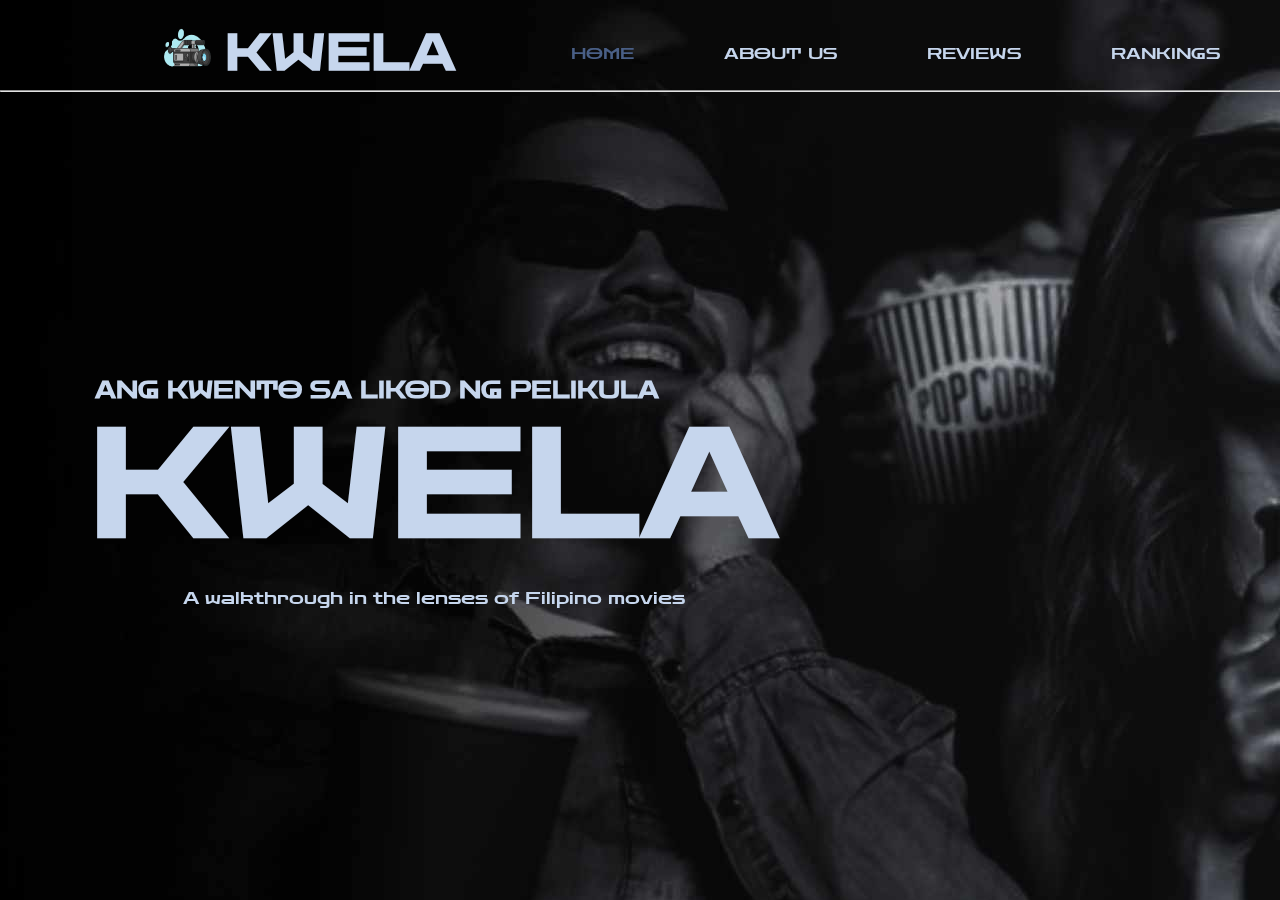
<file: html/src/index.html>
<!DOCTYPE html>
<html lang="en">

<head>
    <meta charset="UTF-8">
    <meta name="viewport" content="width=device-width, initial-scale=1.0">
    <title>KweLa</title>
    <link rel="icon" href="../src/images/logoo.png" width="100px" height="100px">
    <link rel="stylesheet" href="../src/css/index.css">
    <link rel="stylesheet" href="../src/css/home.css">

    <link rel="preconnect" href="https://fonts.googleapis.com">
    <link rel="preconnect" href="https://fonts.gstatic.com" crossorigin>
    <link
        href="https://fonts.googleapis.com/css2?family=Josefin+Sans:ital,wght@0,100..700;1,100..700&family=Monoton&family=Ubuntu+Mono:ital,wght@0,400;0,700;1,400;1,700&family=Zen+Dots&display=swap"
        rel="stylesheet">

</head>

<body class="howm">

    <nav class="nav_howm">
        <div class="brand">
            <img src="../src/images/logoo.png" alt="logo" width="75px" height="75px">
            <h3>KWELA</h3>

        </div>
        <div class="tabs">
            <a class="links" id="clicked2" href="#">HOME</a>
            <a class="links" href="./about_us.html">ABOUT US</a>
            <a class="links" href="./reviews.html">REVIEWS</a>
            <a class="links" href="./rankings.html">RANKINGS</a>
        </div>
    </nav>
    <hr>

    <main>
        <div class="title">
        <div class="subheading">
            <h2> Ang kwento sa likod ng pelikula</h2>

        </div>
        <br>
        <div class="welcome">
            <h1>KWELA</h1>
            <p id="subs">
                A walkthrough in the lenses of Filipino movies
            </p>
        </div>
        </div>
    </main>

    <footer>

    </footer>
</body>

</html>
</file>
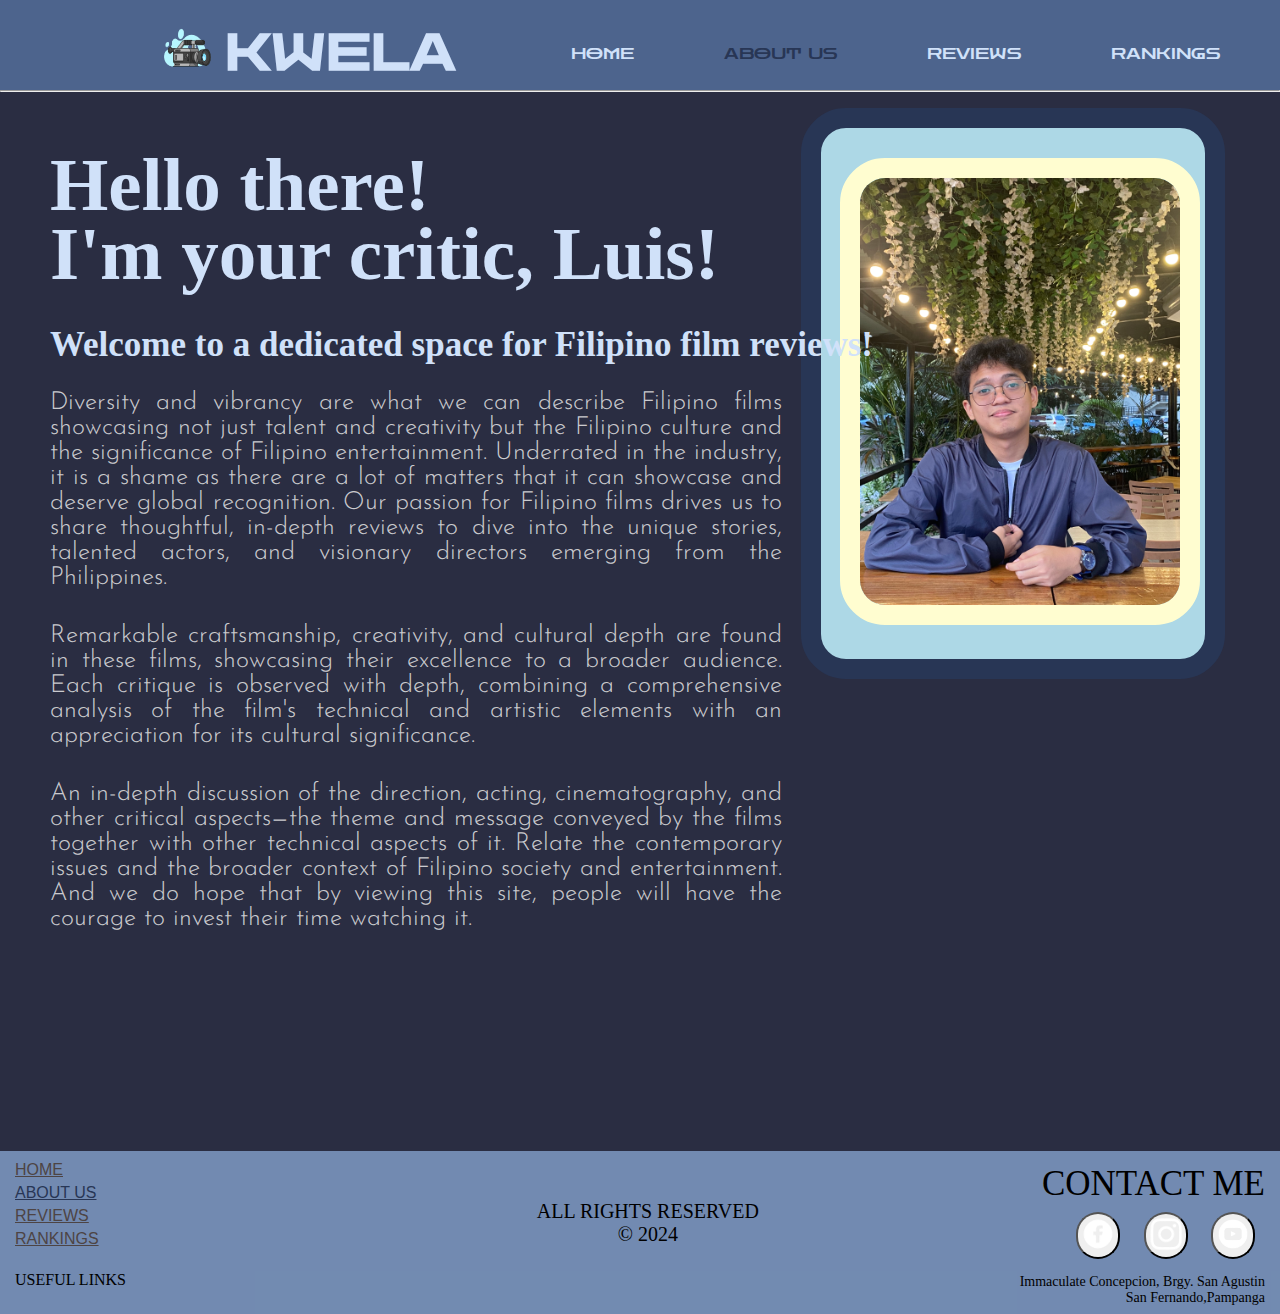
<file: html/src/about_us.html>
<!DOCTYPE html>
<html lang="en">

<head>
    <meta charset="UTF-8">
    <meta name="viewport" content="width=device-width, initial-scale=1.0">
    <title>KweLa</title>
    <link rel="icon" href="../src/images/logoo.png" width="100px" height="100px">
    <link rel="stylesheet" href="../src/css/index.css">
    <link rel="stylesheet" href="../src/css/about_us.css">

    <link rel="preconnect" href="https://fonts.googleapis.com">
    <link rel="preconnect" href="https://fonts.gstatic.com" crossorigin>
    <link
        href="https://fonts.googleapis.com/css2?family=Josefin+Sans:ital,wght@0,100..700;1,100..700&family=Monoton&family=Ubuntu+Mono:ital,wght@0,400;0,700;1,400;1,700&family=Zen+Dots&display=swap"
        rel="stylesheet">

</head>

<body>
    <nav class="nav_au">
        <div class="brand">
            <img src="../src/images/logoo.png" alt="logo" width="75px" height="75px">
            <h3>KWELA</h3>

        </div>
        <div class="tabs">
            <a class="links" href="./index.html">HOME</a>
            <a class="links" id="clicked" href="#">ABOUT US</a>
            <a class="links" href="./reviews.html">REVIEWS</a>
            <a class="links" href="./rankings.html">RANKINGS</a>
        </div>
    </nav>
    <hr>
    <main>

        <div class="containerr">
            <img class="side" src="./images/IMG_6864.jpg" alt="wkwkkw">
        </div>

        <div class="about">
            <h2>Hello there! </h2>
            <h3>I'm your critic, Luis!</h2>
                <h4> Welcome to a dedicated space for Filipino film reviews!</h4>

                <p>Diversity and vibrancy are what we can describe Filipino films showcasing not just talent and
                    creativity
                    but the Filipino culture and the significance of Filipino entertainment. Underrated in the industry,
                    it
                    is a shame as there are a lot of matters that it can showcase and deserve global recognition. Our
                    passion for Filipino films drives us to share thoughtful, in-depth reviews to dive into the unique
                    stories, talented actors, and visionary directors emerging from the Philippines. </p>
                <br>
                <br>
                <p>Remarkable craftsmanship, creativity, and cultural depth are found in these films, showcasing their
                    excellence to a broader audience. Each critique is observed with depth, combining a comprehensive
                    analysis of the film's technical and artistic elements with an appreciation for its cultural
                    significance. </p>
                <br>
                <br>
                <p>An in-depth discussion of the direction, acting, cinematography, and other critical aspects—the theme
                    and
                    message conveyed by the films together with other technical aspects of it. Relate the contemporary
                    issues and the broader context of Filipino society and entertainment. And we do hope that by viewing
                    this site, people will have the courage to invest their time watching it.</p>
        </div>
    </main>

    <footer class="foot">
        <div class="linkzz">
            <a class="links_linkzz" href="./index.html">HOME</a>
            <a class="links_linkzz" id="clicked" href="#">ABOUT US</a>
            <a class="links_linkzz" href="./reviews.html">REVIEWS</a>
            <a class="links_linkzz" href="./rankings.html">RANKINGS</a>
            <br>
            <p id="p">USEFUL LINKS</p>
        </div>

        <div class="middle">
            <p>ALL RIGHTS RESERVED</p>
            <span>&copy 2024</span>

        </div>

        <div class="socials">
            <p class="away" id="head_foot">CONTACT ME</p>
            <button class="epekz" id="fb"><a href="https://www.facebook.com/luisrafaeldabu/"><img class="sm"
                        src="./images/fb.png" alt="fbb"></button></a>
            <button class="epekz" id="ig"><a href="https://www.instagram.com/dabu_l/?igsh=MTJkNTczc3k3ODZ3bA%3D%3D"><img
                        class="sm" src="./images/ig.png" alt="igg"></button></a>
            <button class="epekz" id="yt"><a href="https://youtu.be/dQw4w9WgXcQ?si=EE6Rrna6c3l7623V"><img class="sm"
                        src="./images/yt.png" alt="igg"></button></a>
            <p>Immaculate Concepcion, Brgy. San Agustin</p>
            <p>San Fernando,Pampanga</p>
        </div>
    </footer>
</body>

</html>
</file>
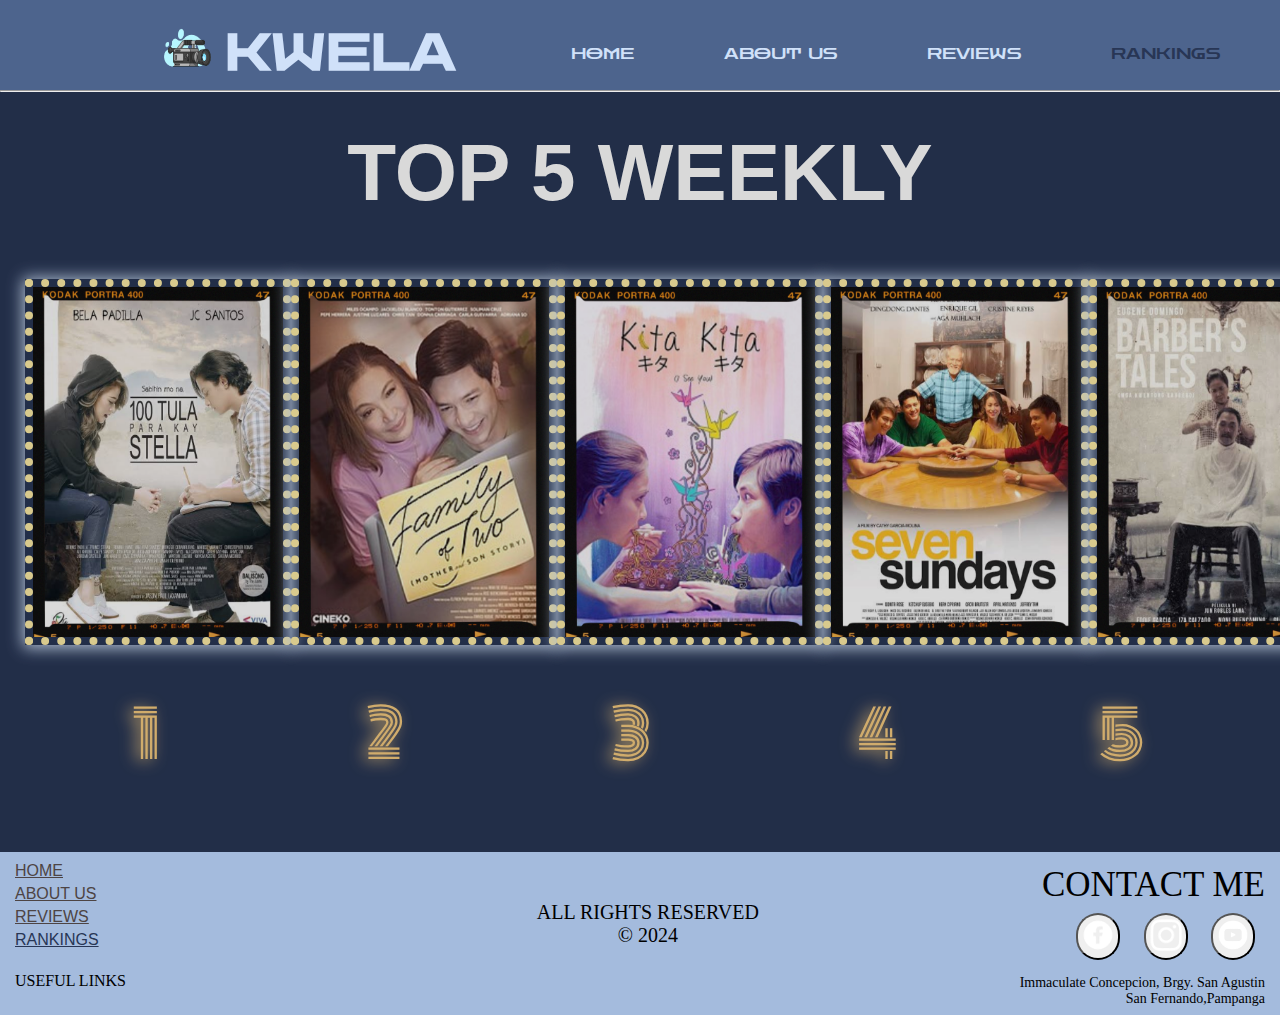
<file: html/src/rankings.html>
<!DOCTYPE html>
<html lang="en">

<head>
    <title>KweLa</title>
    <link rel="icon" href="../src/images/logoo.png" width="100px" height="100px">
    <link rel="stylesheet" href="../src/css/index.css">
    <link rel="stylesheet" href="../src/css/rankings.css">

    <link rel="preconnect" href="https://fonts.googleapis.com">
    <link rel="preconnect" href="https://fonts.gstatic.com" crossorigin>
    <link
        href="https://fonts.googleapis.com/css2?family=Josefin+Sans:ital,wght@0,100..700;1,100..700&family=Monoton&family=Ubuntu+Mono:ital,wght@0,400;0,700;1,400;1,700&family=Zen+Dots&display=swap"
        rel="stylesheet">
</head>

<body>
    <nav class="nav_rankings">
        <div class="brand">
            <img src="../src/images/logoo.png" alt="logo" width="75px" height="75px">
            <h3>KWELA</h3>

        </div>
        <div class="tabs">
            <a class="links" href="./index.html">HOME</a>
            <a class="links" href="./about_us.html">ABOUT US</a>
            <a class="links" href="./reviews.html">REVIEWS</a>
            <a class="links" id="clicked" href="#">RANKINGS</a>
        </div>

    </nav>
    <hr>
    <main>

        <div class="headings">
            <h1>TOP 5 WEEKLY</h1>
            <br>
           
        </div>

        <div class="posters">
            <a href="./reviews.html"><img src="./images/100tula.png " alt="100"></a>
            <a href="./reviews.html"><img src="./images/Famof2.png" alt="2"></a>
            <a href="./reviews.html"><img src="./images/kitakita.png" alt="kita"></a>
            <a href="./reviews.html"><img src="./images/sevensun.png" alt="7"></a>
            <a href="./reviews.html"><img src="./images/kwenBar.png" alt="kb"></a>
        </div>

        <div class="rankings">
            <span class="more_on_left">1</span>
            <span class="more_on_left2">2</span>
            <span>3</span>
            <span class="more_on_right">4</span>
            <span class="more_on_right2">5</span>
        </div>

    </main>
    <footer class="foot">
        <div class="linkzz">
            <a class="links_linkzz" href="./index.html">HOME</a>
            <a class="links_linkzz" href="./about_us.html">ABOUT US</a>
            <a class="links_linkzz" href="./reviews.html">REVIEWS</a>
            <a class="links_linkzz" id="clicked" href="#">RANKINGS</a>
            <br>
            <p id="p">USEFUL LINKS</p>
        </div>

        <div class="middle">
            <p>ALL RIGHTS RESERVED</p>
            <span>&copy 2024</span>

        </div>

        <div class="socials">
            <p class="away" id="head_foot">CONTACT ME</p>
            <button class="epekz" id="fb"><a href="https://www.facebook.com/luisrafaeldabu/"><img class="sm"
                        src="./images/fb.png" alt="fbb"></button></a>
            <button class="epekz" id="ig"><a href="https://www.instagram.com/dabu_l/?igsh=MTJkNTczc3k3ODZ3bA%3D%3D"><img
                        class="sm" src="./images/ig.png" alt="igg"></button></a>
            <button class="epekz" id="yt"><a href="https://youtu.be/dQw4w9WgXcQ?si=EE6Rrna6c3l7623V"><img class="sm"
                        src="./images/yt.png" alt="igg"></button></a>
            <p>Immaculate Concepcion, Brgy. San Agustin</p>
            <p>San Fernando,Pampanga</p>
        </div>
    </footer>

</body>

</html>
</file>
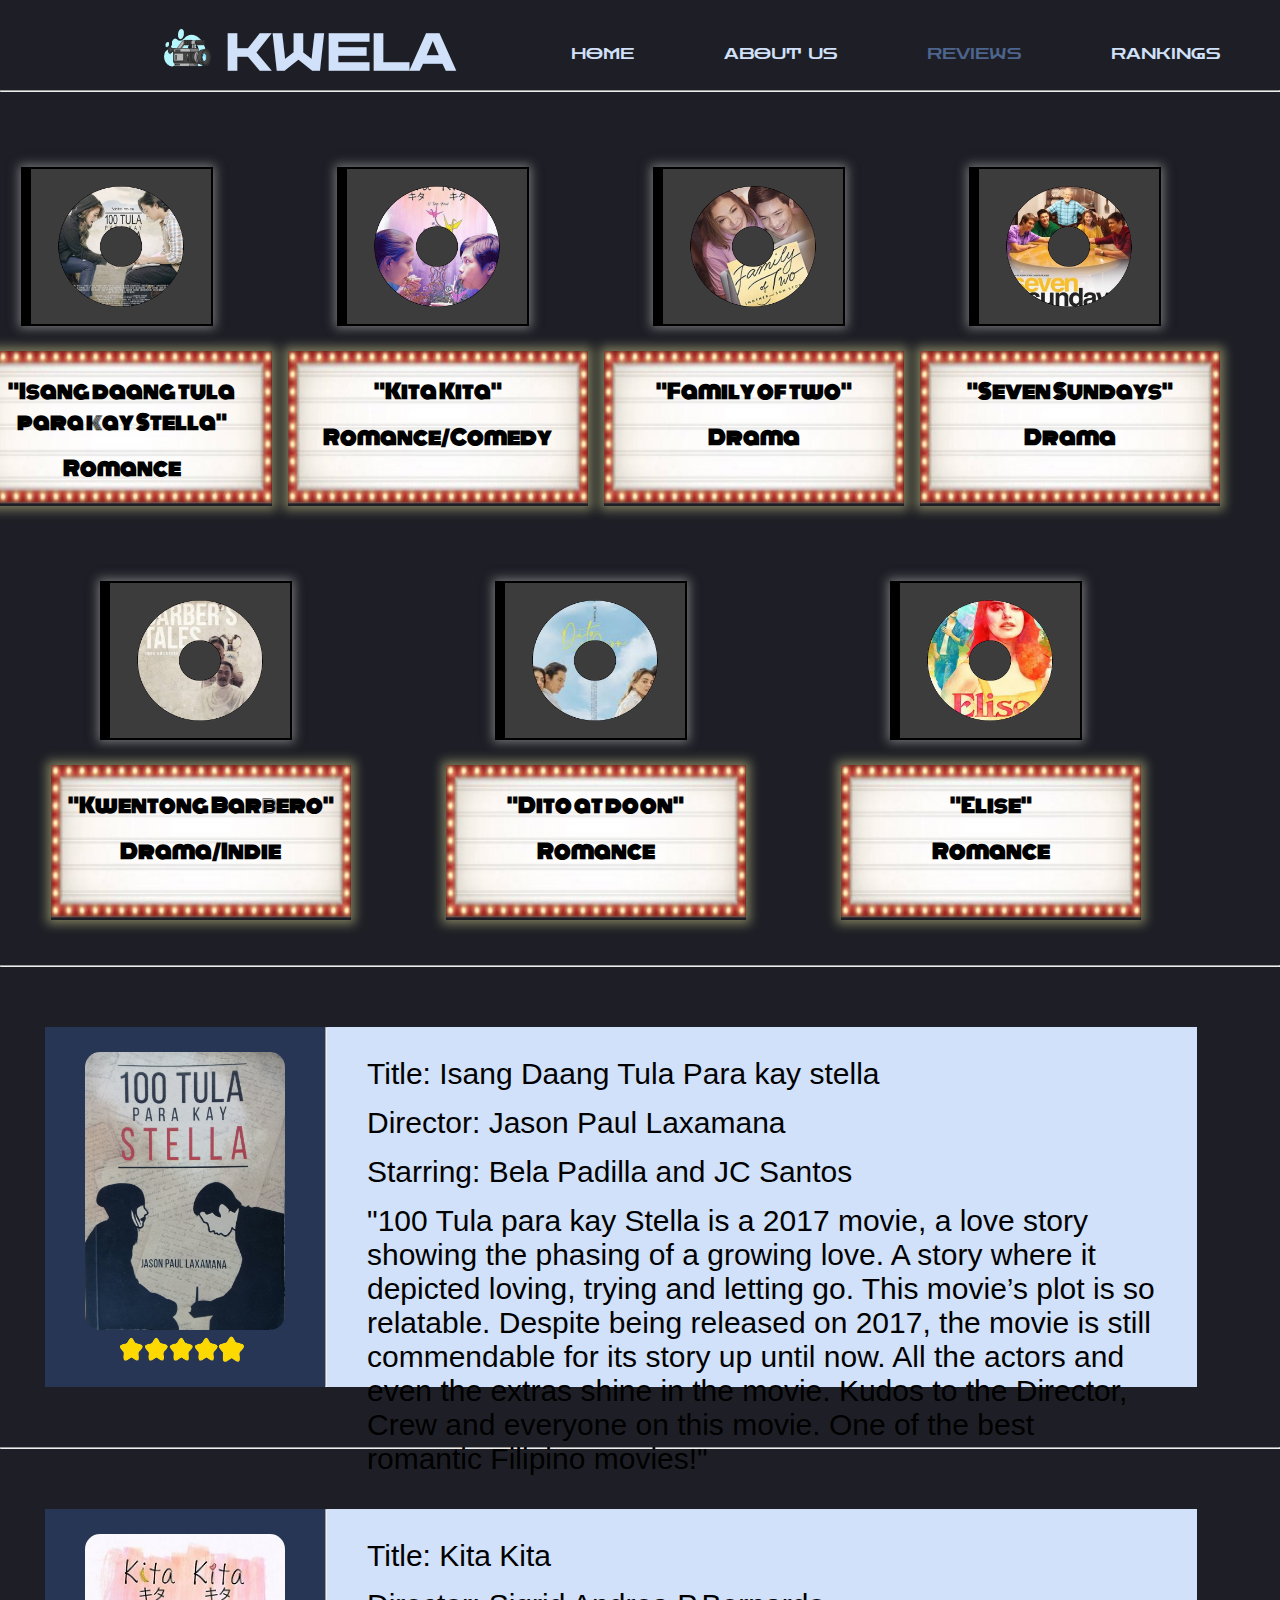
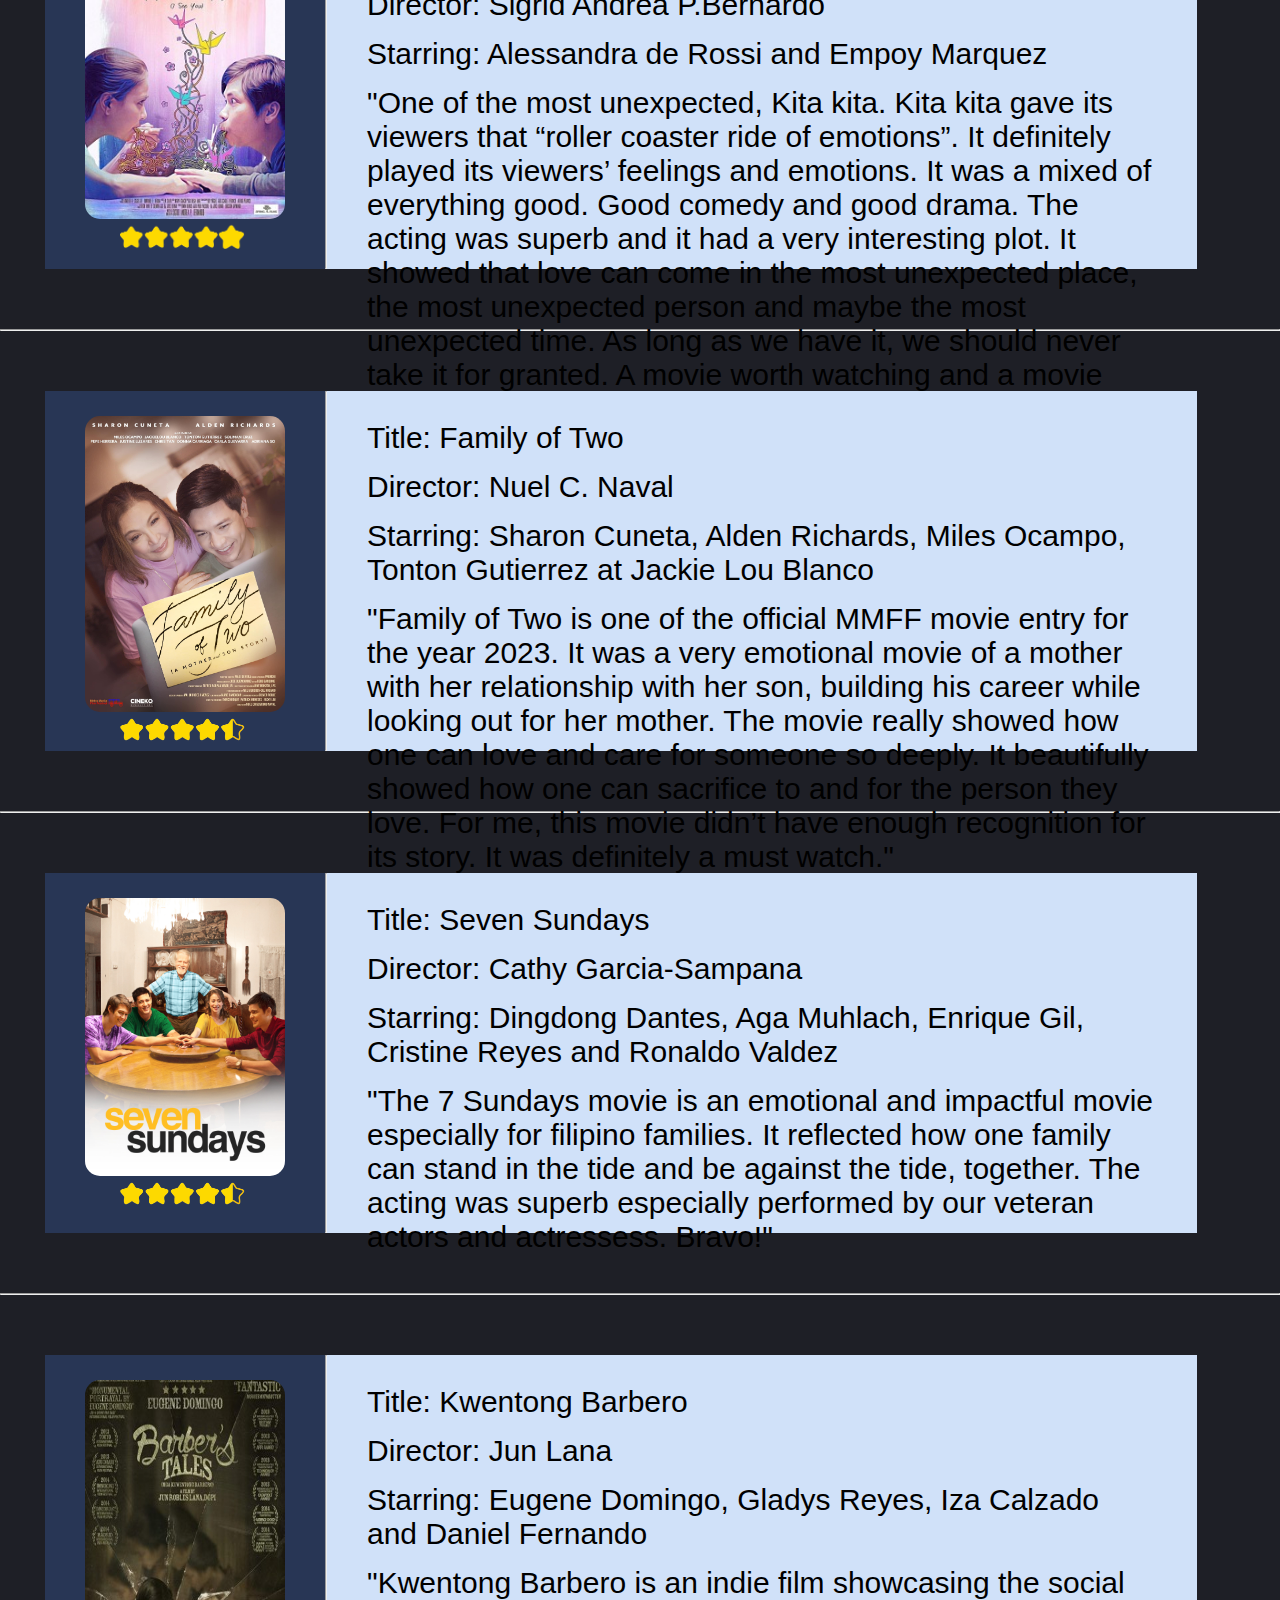
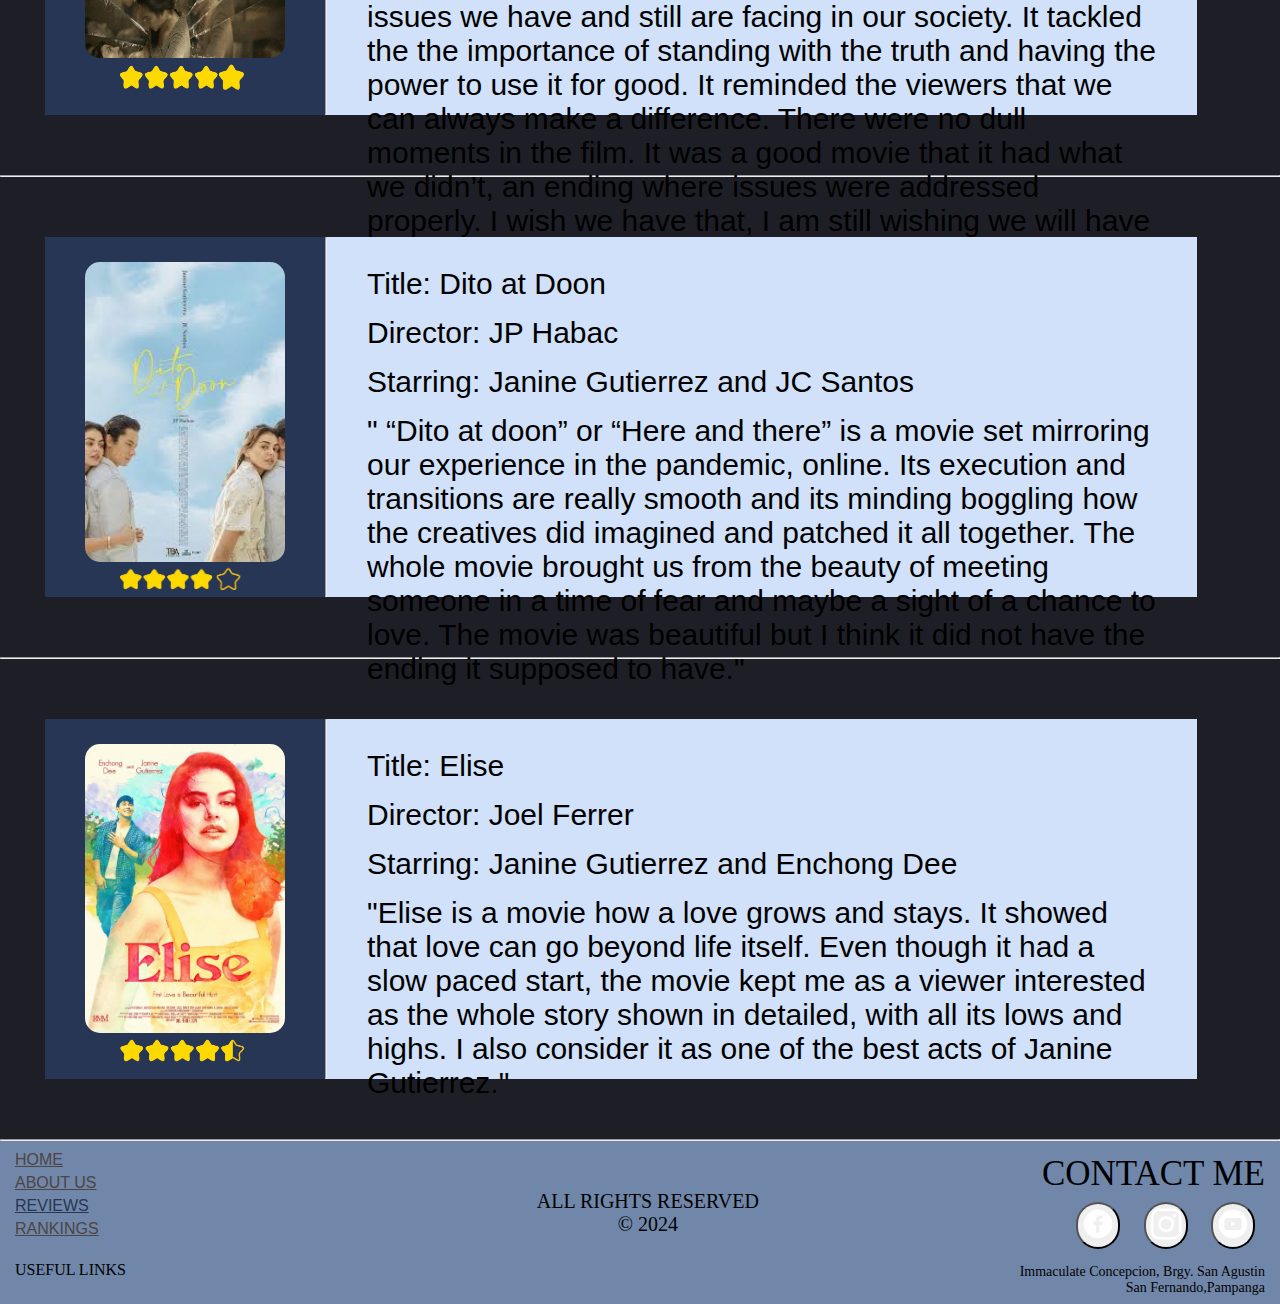
<file: html/src/reviews.html>
<!DOCTYPE html>
<html lang="en">

<head>
    <meta charset="UTF-8">
    <meta name="viewport" content="width=device-width, initial-scale=1.0">
    <title>KweLa</title>
    <link rel="icon" href="../src/images/logoo.png" width="100px" height="100px"> 
    <link rel="stylesheet" href="../src/css/index.css">
    <link rel="stylesheet" href="../src/css/reviews.css">
    
    <link rel="preconnect" href="https://fonts.googleapis.com">
    <link rel="preconnect" href="https://fonts.gstatic.com" crossorigin>
    <link
        href="https://fonts.googleapis.com/css2?family=Josefin+Sans:ital,wght@0,100..700;1,100..700&family=Monoton&family=Ubuntu+Mono:ital,wght@0,400;0,700;1,400;1,700&family=Zen+Dots&display=swap"
        rel="stylesheet">
    
</head>

<body>
    <nav class="nav_rev">
        <div class="brand">
            <img src="../src/images/logoo.png" alt="logo" width="75px" height="75px">
            <h3>KWELA</h3>

        </div>
        <div class="tabs">
            <a class="links" href="./index.html">HOME</a>
            <a class="links" href="./about_us.html">ABOUT US</a>
            <a class="links" id="clicked2" href="#">REVIEWS</a>
            <a class="links" href="./rankings.html">RANKINGS</a>
        </div>


    </nav>
    <hr>

    <main>
        <div class="main_layer">
            <div class="containerrr">
                <div class="cd">
                    <div class="cdd">
                        <a href="#100"> <img src="./images/cd_100.png" alt="fid"></a>
                    </div>
                </div>

                <div class="con_details">
                    <div class="details">
                        <p> "Isang daang tula para kay Stella"</p>
                        <span>Romance</span>
                    </div>
                </div>
            </div>

            <div class="containerrr">
                <div class="cd">
                    <div class="cdd">
                        <a href="#kita"> <img src="./images/cd_kitakita.png" alt="emp"></a>
                    </div>
                </div>

                <div class="con_details">
                    <div class="details">
                        <p> "Kita Kita"</p>
                        <span>Romance/Comedy</span>
                    </div>
                </div>
            </div>
            <div class="containerrr">
                <div class="cd">
                    <div class="cdd">
                        <a href="#2"> <img src="./images/cd_fo.png" alt="fid"></a>
                    </div>
                </div>

                <div class="con_details">
                    <div class="details">
                        <p> "Family of two"</p>
                        <span>Drama</span>
                    </div>
                </div>
            </div>
            <div class="containerrr">
                <div class="cd">
                    <div class="cdd">
                        <a href="#7"> <img src="./images/cd_7.png" alt="fid"></a>
                    </div>
                </div>

                <div class="con_details">
                    <div class="details">
                        <p> "Seven Sundays"</p>
                        <span>Drama</span>
                    </div>
                </div>
            </div>
        </div>

        <div class="main_layer">
            <div class="containerrr">
                <div class="cd">
                    <div class="cdd">
                        <a href="#kb"> <img src="./images/cd_kb.png" alt="fid"></a>
                    </div>
                </div>

                <div class="con_details">
                    <div class="details">
                        <p> "Kwentong Barbero"</p>
                        <span>Drama/Indie</span>
                    </div>
                </div>
            </div>
            <div class="containerrr">
                <div class="cd">
                    <div class="cdd">
                        <a href="#ht"> <img src="./images/cd_ht.png" alt="fid"></a>
                    </div>
                </div>

                <div class="con_details">
                    <div class="details">
                        <p> "Dito at doon"</p>
                        <span>Romance</span>
                    </div>
                </div>
            </div>
            <div class="containerrr">
                <div class="cd">
                    <div class="cdd">
                        <a href="#el"> <img src="./images/cd_el.png" alt="fid"></a>
                    </div>
                </div>

                <div class="con_details">
                    <div class="details">
                        <p> "Elise"</p>
                        <span>Romance</span>
                    </div>
                </div>
            </div>
        </div>
        <hr>

        <section class="mov_rev">

            <div class="rating" id="100">
                <img class="posterr" src="./images/100_poems.jpg" alt="tula">
                <img class="starz" src="./images/5stars.png" alt="payb">
            </div>
            <hr>

            <div class="desc">
                <p> Title: Isang Daang Tula Para kay stella</p>
                <p>Director: Jason Paul Laxamana</p>
                <p>Starring: Bela Padilla and JC Santos</p>
                <p> "100 Tula para kay Stella is a 2017 movie, a love story showing the phasing of a growing
                    love.
                    A story where it depicted loving, trying and letting go. This movie’s plot is so relatable. Despite
                    being released on 2017, the movie is still commendable for its story up until now. All the actors
                    and even the extras shine in the movie. Kudos to the Director, Crew and everyone on this movie. One
                    of the best romantic Filipino movies!"
                </p>
            </div>
        </section>
        <hr>
        <section class="mov_rev">

            <div class="rating" id="kita">
                <img class="posterr" src="./images/Kita_Kita.jpg" alt="tula">
                <img class="starz" src="./images/5stars.png" alt="payb">
            </div>
            <hr>

            <div class="desc">
                <p> Title: Kita Kita</p>
                <p> Director: Sigrid Andrea P.Bernardo</p>
                <p> Starring: Alessandra de Rossi and Empoy Marquez</p>
                <p>
                    "One of the most unexpected, Kita kita. Kita kita gave its viewers that “roller coaster ride of
                    emotions”. It definitely played its viewers’ feelings and emotions. It was a mixed of everything
                    good. Good comedy and good drama. The acting was superb and it had a very interesting plot. It
                    showed that love can come in the most unexpected place, the most unexpected person and maybe the
                    most unexpected time. As long as we have it, we should never take it for granted. A movie worth
                    watching and a movie people should not miss out."
                </p>
            </div>
        </section>
        <hr>
        <section class="mov_rev" id="2">

            <div class="rating">
                <img class="posterr" src="./images/fo2.jpg" alt="tula">
                <img class="starz" src="./images/4half.png" alt="payb">
            </div>
            <hr>

            <div class="desc">
                <p> Title: Family of Two</p>
                <p> Director: Nuel C. Naval</p>
                <p> Starring: Sharon Cuneta, Alden Richards, Miles Ocampo, Tonton Gutierrez at Jackie Lou Blanco</p>
                <p> "Family of Two is one of the official MMFF movie entry for the year 2023. It was a very emotional
                    movie of a mother with her relationship with her son, building his career while looking out for her
                    mother. The movie really showed how one can love and care for someone so deeply. It beautifully
                    showed how one can sacrifice to and for the person they love. For me, this movie didn’t have enough
                    recognition for its story. It was definitely a must watch."
                </p>
            </div>
        </section>
        <hr>
        <section class="mov_rev" id="7">

            <div class="rating">
                <img class="posterr" src="./images/7_sun.jpg" alt="tula">
                <img class="starz" src="./images/4half.png" alt="payb">
            </div>
            <hr>

            <div class="desc">
                <p> Title: Seven Sundays</p>
                <p> Director: Cathy Garcia-Sampana</p>
                <p> Starring: Dingdong Dantes, Aga Muhlach, Enrique Gil, Cristine Reyes and Ronaldo Valdez</p>
                <p> "The 7 Sundays movie is an emotional and impactful movie especially for filipino families. It
                    reflected how one family can stand in the tide and be against the tide, together. The acting was
                    superb especially performed by our veteran actors and actressess. Bravo!"
                </p>
            </div>
        </section>
        <hr>
        <section class="mov_rev" id="kb">

            <div class="rating">
                <img class="posterr" src="./images/KB.jpg" alt="tula">
                <img class="starz" src="./images/5stars.png" alt="payb">
            </div>
            <hr>

            <div class="desc">
                <p> Title: Kwentong Barbero</p>
                <p>Director: Jun Lana</p>
                <p>Starring: Eugene Domingo, Gladys Reyes, Iza Calzado and Daniel Fernando</p>
                <p>
                    "Kwentong Barbero is an indie film showcasing the social issues we have and still are facing in our
                    society. It tackled the the importance of standing with the truth and having the power to use it for
                    good. It reminded the viewers that we can always make a difference. There were no dull moments in
                    the film. It was a good movie that it had what we didn’t, an ending where issues were addressed
                    properly. I wish we have that, I am still wishing we will have that.
                </p>
            </div>
        </section>
        <hr>
        <section class="mov_rev" id="ht">

            <div class="rating">
                <img class="posterr" src="./images/pos_ht.jpg" alt="tula">
                <img class="starz" src="./images/4stars.png" alt="payb">
            </div>
            <hr>

            <div class="desc">
                <p> Title: Dito at Doon</p>
                <p>Director: JP Habac</p>
                <p>Starring: Janine Gutierrez and JC Santos</p>
                <p> " “Dito at doon” or “Here and there” is a movie set mirroring our experience in the pandemic,
                    online. Its execution and transitions are really smooth and its minding boggling how the creatives
                    did imagined and patched it all together. The whole movie brought us from the beauty of meeting
                    someone in a time of fear and maybe a sight of a chance to love. The movie was beautiful but I think
                    it did not have the ending it supposed to have."
                </p>
            </div>
        </section>
        <hr>
        <section class="mov_rev" id="el">

            <div class="rating">
                <img class="posterr" src="./images/pos_elise.jpeg" alt="tula">
                <img class="starz" src="./images/4half.png" alt="payb">
            </div>
            <hr>

            <div class="desc">
                <p>Title: Elise</p>
                <p>Director: Joel Ferrer</p>
                <p>Starring: Janine Gutierrez and Enchong Dee</p>
                <p>
                    "Elise is a movie how a love grows and stays. It showed that love can go beyond life itself. Even
                    though it had a slow paced start, the movie kept me as a viewer interested as the whole story shown
                    in detailed, with all its lows and highs. I also consider it as one of the best acts of Janine
                    Gutierrez."
                </p>
            </div>
        </section>
        <hr>
    </main>
    <footer class="foot">
        <div class="linkzz">
            <a class="links_linkzz" href="./index.html">HOME</a>
            <a class="links_linkzz" href="./about_us.html">ABOUT US</a>
            <a class="links_linkzz" id="clicked" href="#">REVIEWS</a>
            <a class="links_linkzz" href="./rankings.html">RANKINGS</a>
            <br>
            <p id="p">USEFUL LINKS</p>
        </div>

        <div class="middle">
            <p>ALL RIGHTS RESERVED</p>
            <span>&copy 2024</span>

        </div>

        <div class="socials">
            <p class="away" id="head_foot">CONTACT ME</p>
            <button class="epekz" id="fb"><a href="https://www.facebook.com/luisrafaeldabu/"><img class="sm"
                        src="./images/fb.png" alt="fbb"></button></a>
            <button class="epekz" id="ig"><a href="https://www.instagram.com/dabu_l/?igsh=MTJkNTczc3k3ODZ3bA%3D%3D"><img
                        class="sm" src="./images/ig.png" alt="igg"></button></a>
            <button class="epekz" id="yt"><a href="https://youtu.be/dQw4w9WgXcQ?si=EE6Rrna6c3l7623V"><img class="sm"
                        src="./images/yt.png" alt="igg"></button></a>
            <p>Immaculate Concepcion, Brgy. San Agustin</p>
            <p>San Fernando,Pampanga</p>
        </div>
    </footer>
</body>

</html>
</file>
<file: html/src/css/index.css>
:root {
    --darker-color:#1e1f26;
    --dark-color:#283655;
    --light-color:#4d648d;
    --lighter-color:#d0e1f9;
}

*{
    margin: 0;
    padding: 0;
}

html{
    scroll-behavior: smooth;
    scroll-padding: 18rem;
}

.brand{
    display: inline-flex;
    position: relative;
    top: 15px;
    left: 150px;
}

.brand > h3{
    display: inline-flex;
    flex-direction: column;
    position: relative;
    top: 8px;
    color: var(--lighter-color);
    font-size: 50px;
    font-family: "Zen Dots", sans-serif;
}

.tabs{
    font-size: 16px;
    display: flex;
    position: relative;
    justify-content: flex-end;
    gap: 90px;
    margin: -35px 60px;
    font-family: "Zen Dots", sans-serif;
}

.links{
    text-decoration: none;
    color:var(--lighter-color);
    transition:0.5s
}
.links:hover{
    text-decoration: none;
    text-shadow: 2px -2px 10px var(--lighter-color);
    color:var(--dark-color);
}

body{
    animation: transitionIn 1s;
}

.foot{
    position:relative;
    display: flex;
    justify-content:space-between;
    padding-top: 10px;
    height: 17vh;
    width:100%;
    background-color: hsla(215, 46%, 68%, 0.767);
}
.socials{
    position: relative;
    text-align: right;
    right: 15px;
    justify-content: center;
    font-size: 14px;
}

.epekz{
    border-radius: 50px;
    margin: 15px 10px;
    margin-top: 8px;
    transition: ease-in-out 1s;
}
.sm{
    height: 40px;
    width: 40px;
}
.away{
    font-size: 35px;
    margin-top: 3px;
}
.linkzz{
    position: relative;
    left: 15px;
    display: flex;
    flex-direction: column;
    
}
.links_linkzz{
    margin-bottom: 5px;
    color:rgb(77, 68, 68);
    font-family: Verdana, Geneva, Tahoma, sans-serif;
    transition: linear 0.5s;
}

.links_linkzz:hover{
    color: var(--lighter-color);
}

.middle{
    position: relative;
    display: flex;
    top: -15px;
    left: 75px;
    justify-content: center;
    text-align: center;
    flex-direction: column;
    font-size: 20px;
}

#subs{
    margin: 10px 12px;
    text-align: center;
    font-size: 18px;
    color:var(--lighter-color);
}
#fb:hover{
    background-color: rgb(73, 73, 218);
}

#ig:hover{
    background-image: linear-gradient(to top,#515BD4,#DD2A7B,#f58529 );
}

#yt:hover{
    background-color: rgb(207, 46, 46);
}

#clicked{
    color: var(--dark-color);
}

#clicked2{
    color: var(--light-color);
}

@keyframes transitionIn{
    From{
        opacity: 0;
        transform: rotateX(-10deg);
    }
    to{
        opacity: 1;
        transform: rotateX(0);
    }
}

@keyframes fade-in{
    From {
        scale: .8; opacity: 0;
    }
    to{
        scale: 1; opacity: 1;
    }
}
</file>
<file: html/src/css/home.css>
.howm{
    background-image: url('../images/bbgg.jpg');
    filter: brightness(0.95);
    background-repeat: no-repeat;
}

.nav_howm{
    height: 10vh;
}
.welcome{
    
    position: relative;
    top: 23vh;
    left: 5vw;
    padding: 5px 25px;
    display:inline-block;
    font-size: 75px;
    font-stretch:expanded;
    font-family: "Zen Dots", sans-serif;
    color: var(--lighter-color);
}

.title{
    display: inline-block;
    position: relative;
    top: 55px;
}

.subheading
{
    position: relative;
    top: 25vh;
    left: 5.5vw;
    margin: 5px 25px;
    display:inline-block;
    font-size: 15px;
    font-family: "Zen Dots", sans-serif;
    color: var(--lighter-color);
    text-transform: uppercase;
    
}

#p{
    font-family: "Ubuntu Mono", monospace;
    font-weight: 700;
}
</file>
<file: html/src/css/about_us.css>
body{
    background-color: rgba(39, 42, 63, 0.986);

}

.nav_au{
    height: 10vh;
    background-color: var(--light-color);
}
.about{
    position: relative;
    padding: 25px 50px ;
    margin-bottom: 20vh;
}

.about > h2{
    font-size:  75px;
    color: var(--lighter-color);
    display: inline-block;
    padding-top: 25px ;
    padding-right: 35vw ;
    font-family: 'Verdana';
}

.about > h3{
    position: relative;
    top: -20px;
    display: inline-block;
    font-size:  75px;
    color: var(--lighter-color);
    font-family: 'Verdana';
    padding-top: 3px ;
    padding-right: 35vw ;
}

.about > h4{
    font-size: 35px;
    display: inline-block;
    padding-top: 8px ;
    padding-bottom: 25px ;
    color: var(--lighter-color);
    font-family: 'Verdana';
}
.about > p{

    display: inline-block;
    color: hsla(0, 3%, 94%, 0.829);
    text-align: justify;
    font-family: "Josefin Sans", sans-serif;
    font-weight: 300;
    padding-right: 35vw;
    padding-bottom: 15px;
    font-size: 25px;
    
}
.side{
    position: relative;
    left: 1.5vw;
    width: 25vw;
    border-radius: 45px;
    border: 20px solid #FFFDD0;
}
.containerr{
    background-color:lightblue;
    padding-left: 0;
    position: absolute;
    display: inline-block;
    top: 12vh;
    padding:30px 0px;
    right: 55px;
    width: 30vw;
    border-radius: 45px;
    border: 20px solid var(--dark-color);
}
</file>
<file: html/src/css/rankings.css>
.nav_rankings{
    background-color: var(--light-color);
    height: 10vh;
}

main{
    background-color: var(--dark-color);
    filter: brightness(0.85);
    padding-bottom: 2px;
}

.headings{
    position: relative;
    text-align: center;
    color: rgb(255, 255, 255);
}

.headings > h1{
    display: inline-block;
    font-family: Arial, Helvetica, sans-serif;
    margin: 35px 0px;
    font-size: 80px;
}

.posters{
    display: flex;
    position: relative;
    margin: 25px 25px;
    margin-bottom: 35px;
    justify-content:space-evenly;
    align-items: center;
}

.posters > a > img{
    height: 350px;
    width: 250px;
    border: dotted 8px #ffeea6;
    box-shadow: 0px 1px 15px 2px var(--lighter-color);
    transition: ease 0.5s;
}

.rankings{
    display: flex;
    position: relative;
    justify-content: space-evenly;
    align-items: center;
    margin-bottom:65px;
    font-size: 65px;
    font-family: "Monoton", sans-serif;
    color: #F5CA7F;
    text-shadow: -5px 2px 15px #F5CA7F;
}

.posters > a > img:hover{
    height: 370px;
    width: 270px;
    box-shadow: 0px 1px 15px 10px var(--lighter-color);
}

.more_on_left{
    position: relative;
    left: -50px;
}
.more_on_left2{
    position: relative;
    left: -25px;
}
.more_on_right{
    position: relative;
    left: 25px;
}
.more_on_right2{
    position: relative;
    left: 45px;
}
</file>
<file: html/src/css/reviews.css>
@keyframes spin {
	0% {
		transform: rotate(0deg);
	}

	100% {
		transform: rotate(360deg);
	}
}

.nav_rev{
    height: 10vh;
}
body{
    background-color: var(--darker-color);
}

.main_layer{
    position: relative;
    display: flex;
    left: -50px;
    margin: 45px 0px;
    justify-content: space-evenly;
}
.containerrr{
    position: relative;
    display: flex;
    flex-direction: column;
    justify-content: center;
    margin-top: 35px ;  
}
.cd{
    position: relative;
    top: -15px;
    left: 45px;
    height: 155px;
    width: 180px;
    margin: 10px;
    box-shadow: 0px 0px 10px 2px rgba(150, 150, 150, 0.733);
    border: 2px solid black;
    border-left-width: 10px;
    background-color: rgba(66, 65, 65, 0.884);
    
}

.cdd > a > img{
    position: relative;
    padding: 10px 20px;
    height: 135px;
    width: 140px;
}

.cdd > a > img:hover{
    animation-name: spin;
	animation-duration: 2s;
	animation-timing-function: ease-in-out;
}

.con_details{
    position: relative;
    height: 155px;
    width: 300px;
    left: 5.5px;
    box-shadow: 0px 0px 10px 4px hsla(59, 85%, 81%, 0.432);
    background-image: url("../images/cropplss.png");
    background-size:300px 155px;
}
.details{
    margin-top: 10px;
    font-size: 20px;
    font-family:"Monoton", sans-serif;;
    text-align: center;
    color:black;
    font-weight:600;
}
.details > p{
    padding: 15px 5px;
}



.mov_rev{
    position: relative;
    display: flex;
    padding: 0px 0px;
    left: 45px;
    height: 40vh;
    width: 90vw;
    background-color: var(--lighter-color);
    margin: 60px 0px;
    animation: fade-in linear;
    animation-timeline: view(-5px);
    animation-range-end: 700px;
}

.rating{
    position: relative;
    background-color: var(--dark-color);
    display: inline-flex;
    flex-direction: column;
    padding: 25px 40px;
}

.posterr{
    position: relative;
    border-radius: 15px;
    height: 300px;
    width: 200px ;
}

.starz{
    position: relative;
    left: 35px;
    height: 35px;
    width: 125px;
}

.desc{
    margin: 15px 30px;
    font-size: 30px;
    font-family: Arial;
}
.desc > p {
    margin:15px 10px;
}
</file>
